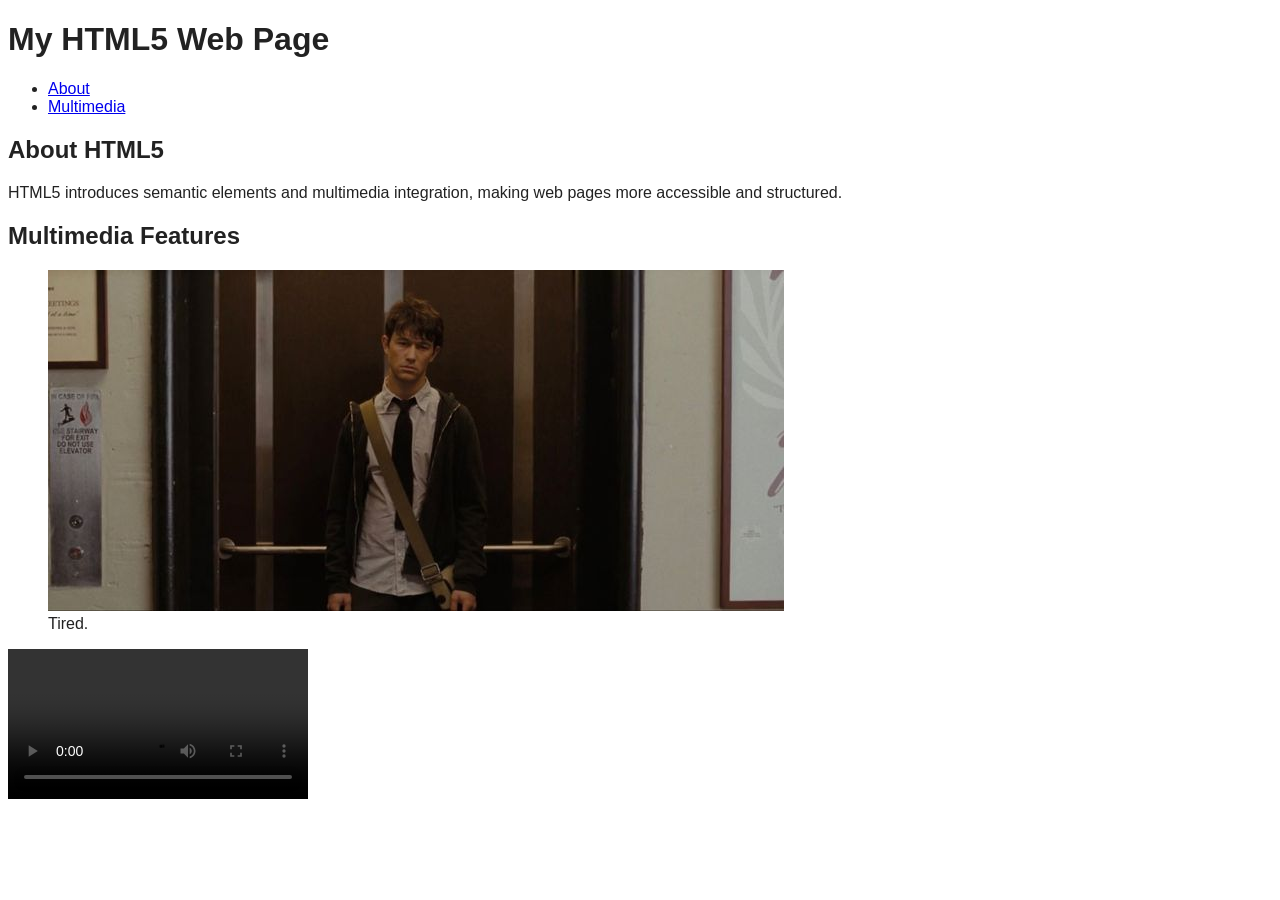
<file: Week2_SemanticMultimedia/index.html>
<!DOCTYPE html>
<html lang="en">
<head>
    <link rel="stylesheet" href="style.css">
    <meta charset="UTF-8">
    <meta name="viewport" content="width=device-width, initial-scale=1.0">
    <title>Week 2 HTML Lab</title>
</head>
<body>
<header>
    <h1>My HTML5 Web Page</h1>
    <nav>
        <ul>
            <li><a href="#about">About</a></li>
            <li><a href="#multimedia">Multimedia</a></li>
        </ul>
    </nav>
</header>
<main>
    <section id="about">
        <h2>About HTML5</h2>
        <p>HTML5 introduces semantic elements and multimedia integration, making web pages more accessible and structured.</p>
    </section>
</main>
<section id="multimedia">
    <h2>Multimedia Features</h2>
    <figure>
        <img src="tired.jpg" alt="Placeholder Image">
        <figcaption>Tired.</figcaption>
    </figure>
    <video controls>
        <source src="Sir, tapos na po.mp4" type="video/mp4">
        Your browser does not support the video tag.
    </video>
</section>
</body>
</html>
</file>
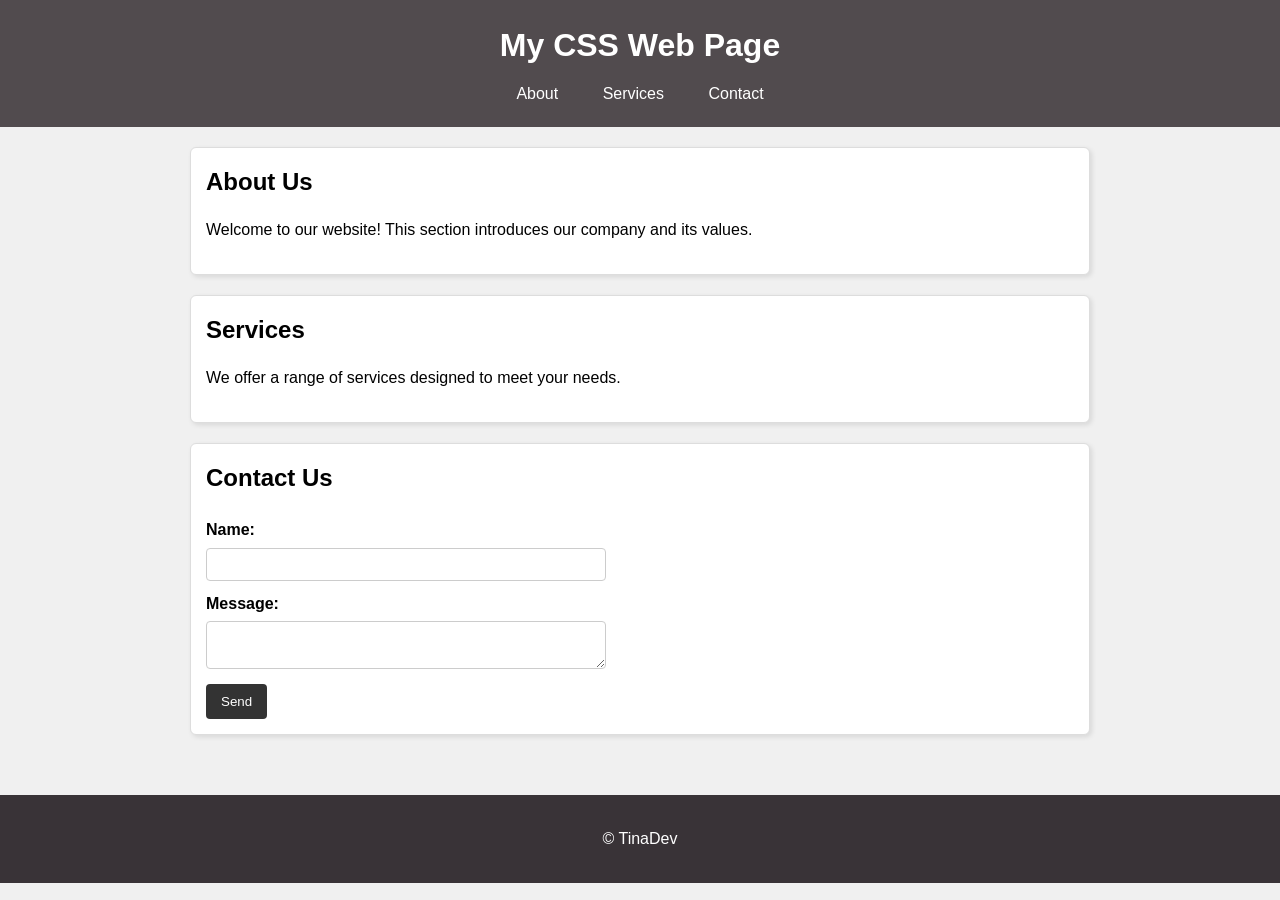
<file: Week3_CSSBasics/index.html>
<!DOCTYPE html>
<html lang="en">
<head>
    <meta charset="UTF-8">
    <meta name="viewport" content="width=device-width, initial-scale=1.0">
    <title>Week 3 CSS Lab</title>
    <link rel="stylesheet" href="style.css">
</head>
<body>
    <header class="brand-header">
        <h1>My CSS Web Page</h1>
        <nav>
            <ul>
                <li><a href="#about">About</a></li>
                <li><a href="#services">Services</a></li>
                <li><a href="#contact">Contact</a></li>
            </ul>
        </nav>
    </header>

    <main>
        <section id="about">
            <h2>About Us</h2>
            <p>Welcome to our website! This section introduces our company and its values.</p>
        </section>

        <section id="services">
            <h2>Services</h2>
            <p>We offer a range of services designed to meet your needs.</p>
        </section>

        <section id="contact">
            <h2>Contact Us</h2>
            <form>
                <label for="name">Name:</label>
                <input type="text" id="name" name="name" required>

                <label for="message">Message:</label>
                <textarea id="message" name="message" required></textarea>

                <button type="submit">Send</button>
            </form>
        </section>
    </main>

    <footer class="brand-footer">
        <p>&copy; TinaDev</p>
    </footer>
</body>
</html>
</file>
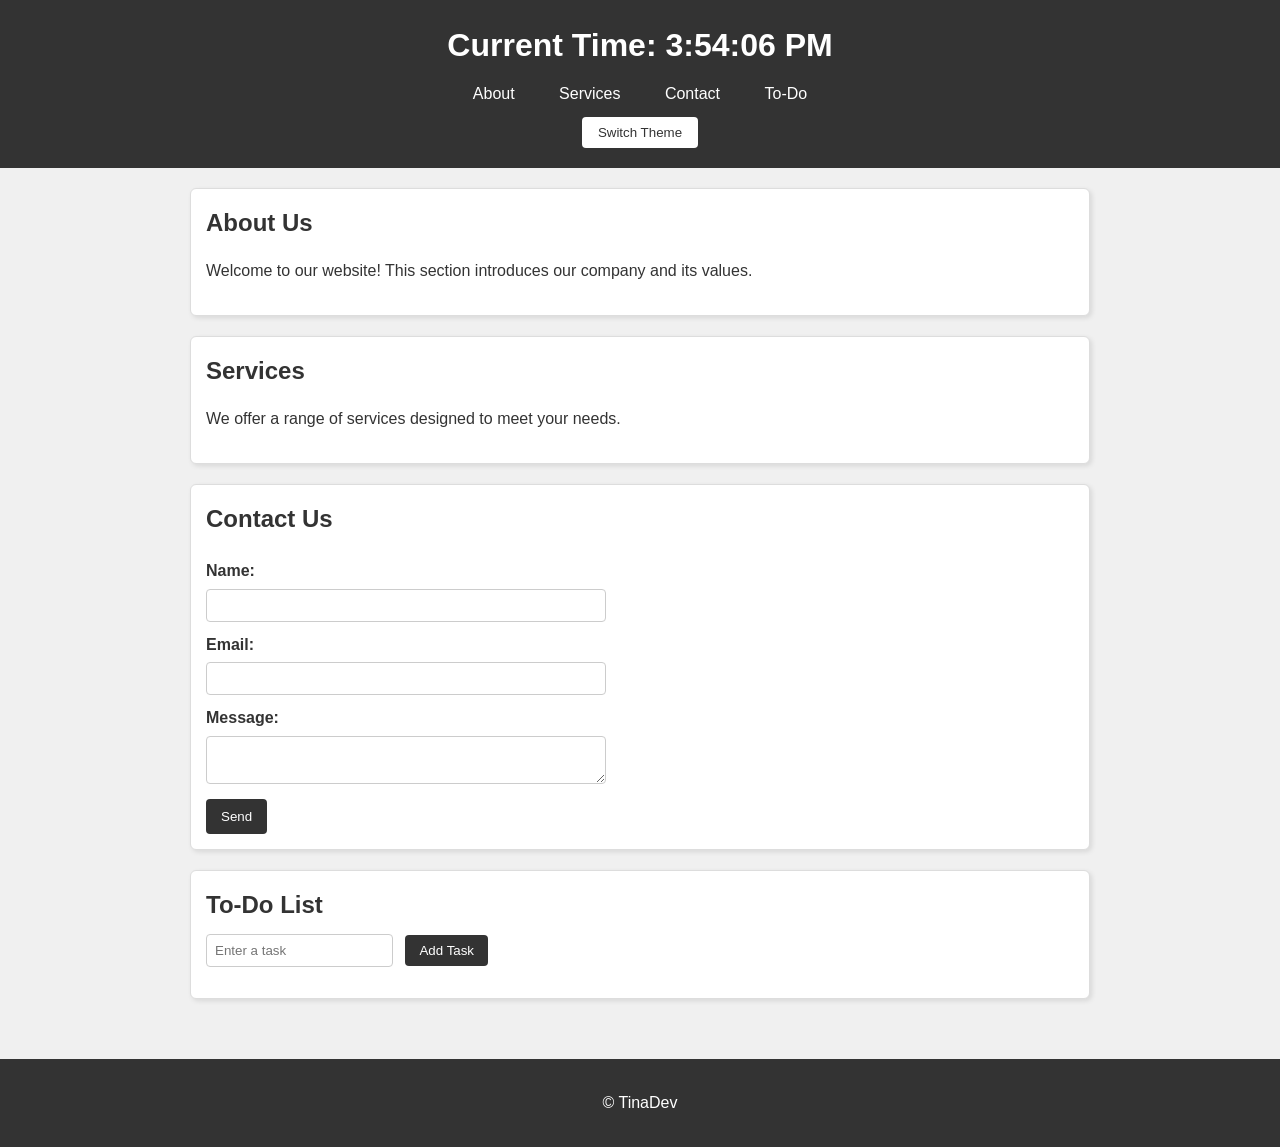
<file: Week4_JavaScriptBasicsDOM/index.html>
<!DOCTYPE html>
<html lang="en">
<head>
    <meta charset="UTF-8">
    <meta name="viewport" content="width=device-width, initial-scale=1.0">
    <title>Week 3 CSS Lab</title>
    <link rel="stylesheet" href="style.css">
    <script defer src="script.js"></script>
</head>
<body>
    <header>
        <h1 id="heading">Welcome to My Webpage</h1>
        <nav>
            <ul>
                <li><a href="#about">About</a></li>
                <li><a href="#services">Services</a></li>
                <li><a href="#contact">Contact</a></li>
                <li><a href="#todo">To-Do</a></li>
            </ul>
        </nav>
        <button id="themeToggle">Switch Theme</button>
    </header>

    <main>
        <section id="about">
            <h2>About Us</h2>
            <p>Welcome to our website! This section introduces our company and its values.</p>
        </section>

        <section id="services">
            <h2>Services</h2>
            <p>We offer a range of services designed to meet your needs.</p>
        </section>

        <section id="contact">
            <h2>Contact Us</h2>
            <form id="contactForm">
                <label for="name">Name:</label>
                <input type="text" id="name" name="name" required>

                <label for="email">Email:</label>
                <input type="email" id="email" name="email" required>

                <label for="message">Message:</label>
                <textarea id="message" name="message" required></textarea>

                <button type="submit">Send</button>
            </form>
        </section>

        <section id="todo">
            <h2>To-Do List</h2>
            <input type="text" id="taskInput" placeholder="Enter a task">
            <button id="addTask">Add Task</button>
            <ul id="taskList"></ul>
        </section>
    </main>

    <div id="modal" class="modal">
        <div class="modal-content">
            <span id="closeModal" class="close">&times;</span>
            <p id="modalMessage"></p>
        </div>
    </div>

    <footer>
        <p>&copy; TinaDev</p>
    </footer>
</body>
</html>
</file>
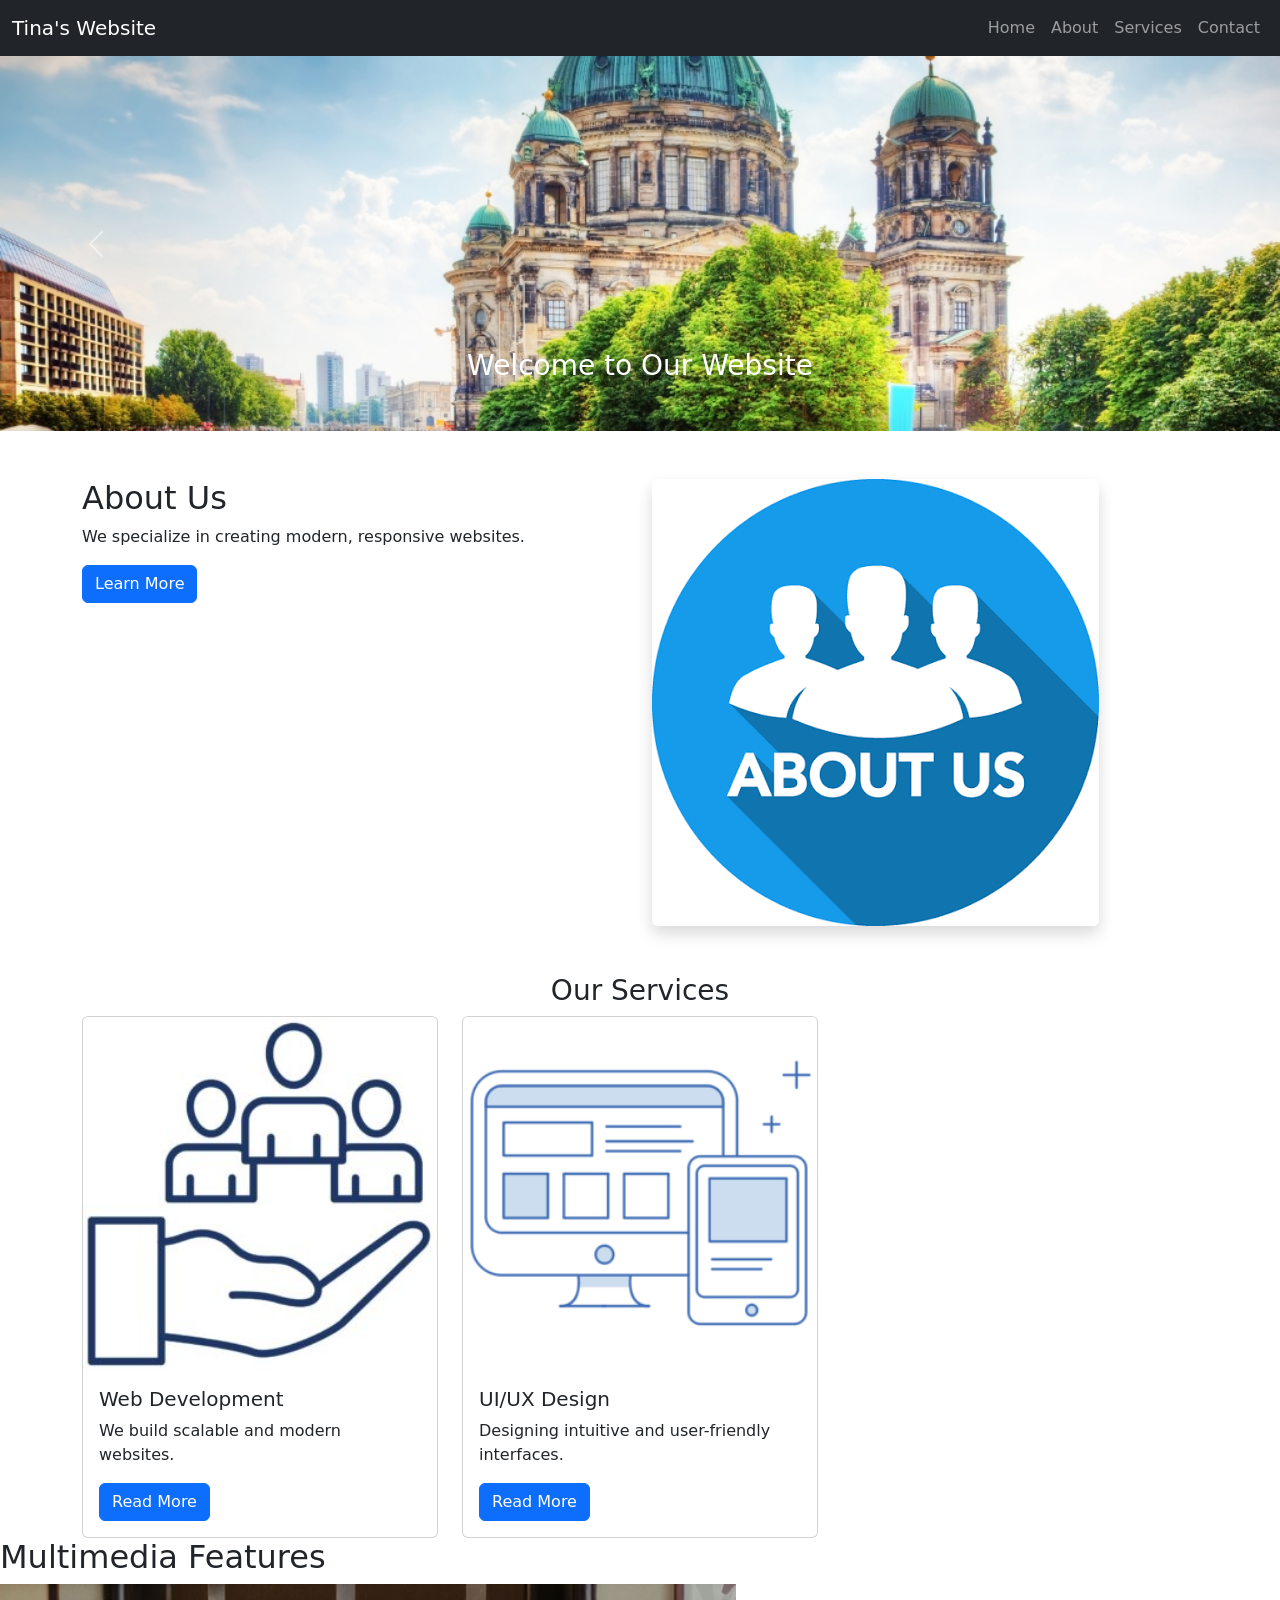
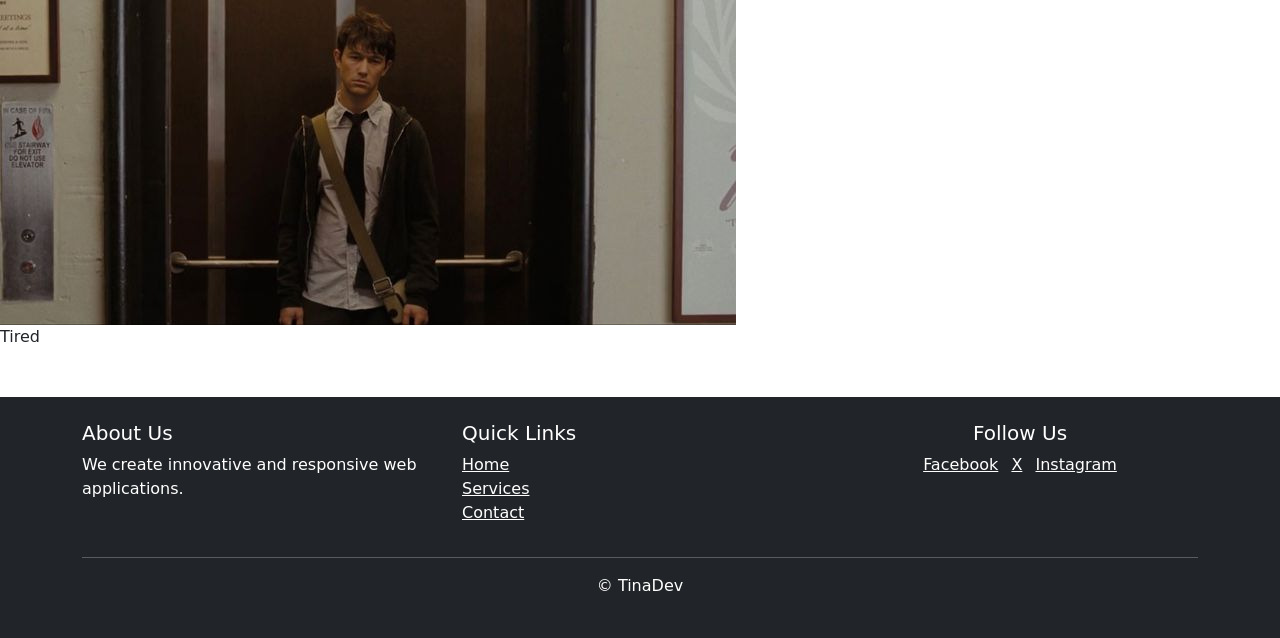
<file: Week5_JSBootstrap/index.html>
<!DOCTYPE html>
<html lang="en">
<head>
    <meta charset="UTF-8">
    <meta name="viewport" content="width=device-width, initial-scale=1.0">
    <title>Week 5 Bootstrap</title>
    <link rel="stylesheet" href="https://cdn.jsdelivr.net/npm/bootstrap@5.3.0/dist/css/bootstrap.min.css">
</head>
<body>
    <header>
        <nav class="navbar navbar-expand-lg navbar-dark bg-dark">
            <div class="container-fluid">
                <a class="navbar-brand" href="#">Tina's Website</a>
                <button class="navbar-toggler" type="button" data-bs-toggle="collapse" data-bs-target="#navbarNav">
                    <span class="navbar-toggler-icon"></span>
                </button>
                <div class="collapse navbar-collapse" id="navbarNav">
                    <ul class="navbar-nav ms-auto">
                        <li class="nav-item"><a class="nav-link" href="#">Home</a></li>
                        <li class="nav-item"><a class="nav-link" href="#about">About</a></li>
                        <li class="nav-item"><a class="nav-link" href="#services">Services</a></li>
                        <li class="nav-item"><a class="nav-link" href="#">Contact</a></li>
                    </ul>
                </div>
            </div>
        </nav>

        <div id="heroCarousel" class="carousel slide" data-bs-ride="carousel">
            <div class="carousel-inner">
                <div class="carousel-item active">
                    <img src="images/image1.jpg" class="d-block w-100" alt="Beautiful Scenery">
                    <div class="carousel-caption">
                        <h3>Welcome to Our Website</h3>
                    </div>
                </div>
                <div class="carousel-item">
                    <img src="images/image2.jpg" class="d-block w-100" alt="Bird">
                    <div class="carousel-caption">
                    </div>
                </div>
                <div class="carousel-item">
                    <img src="images/image3.jpg" class="d-block w-100" alt="Symmetry">
                    <div class="carousel-caption">
                    </div>
                </div>
            </div>
            <button class="carousel-control-prev" type="button" data-bs-target="#heroCarousel" data-bs-slide="prev">
                <span class="carousel-control-prev-icon" aria-hidden="true"></span>
                <span class="visually-hidden">Previous</span>
            </button>
            <button class="carousel-control-next" type="button" data-bs-target="#heroCarousel" data-bs-slide="next">
                <span class="carousel-control-next-icon" aria-hidden="true"></span>
                <span class="visually-hidden">Next</span>
            </button>
        </div>
    </header>

    <main>
        <div class="container mt-5" id="about">
        <div class="row">
            <div class="col-md-6">
            <h2>About Us</h2>
            <p>We specialize in creating modern, responsive websites.</p>
            <button class="btn btn-primary">Learn More</button>
            </div>
            <div class="col-md-6">
            <img src="images/about.png" class="img-fluid rounded shadow" alt="About Us">
            </div>
        </div>
        </div>
        
        <div class="container mt-5" id="services">
        <h3 class="text-center">Our Services</h3>
        <div class="row">
            <div class="col-md-4">
            <div class="card">
                <img src="images/services1.png" class="card-img-top" alt="Service 1">
                <div class="card-body">
                <h5 class="card-title">Web Development</h5>
                <p class="card-text">We build scalable and modern websites.</p>
                <a href="#" class="btn btn-primary">Read More</a>
                </div>
            </div>
            </div>
            <div class="col-md-4">
            <div class="card">
                <img src="images/services2.png" class="card-img-top" alt="Service 2">
                <div class="card-body">
                <h5 class="card-title">UI/UX Design</h5>
                <p class="card-text">Designing intuitive and user-friendly interfaces.</p>
                <a href="#" class="btn btn-primary">Read More</a>
                </div>
            </div>
            </div>
        </div>
        </div>

        <section id="multimedia">
            <h2>Multimedia Features</h2>
            <figure>
                <img src="pic.jpg" alt="Description of the picture">
                <figcaption>Tired</figcaption>
            </figure>
        </section>
    </main>

    <footer class="bg-dark text-white py-4 mt-5">
        <div class="container">
            <div class="row">
                <div class="col-md-4">
                    <h5>About Us</h5>
                    <p>We create innovative and responsive web applications.</p>
                </div>
                <div class="col-md-4">
                    <h5>Quick Links</h5>
                    <ul class="list-unstyled">
                        <li><a href="#" class="text-white">Home</a></li>
                        <li><a href="#" class="text-white">Services</a></li>
                        <li><a href="#" class="text-white">Contact</a></li>
                    </ul>
                </div>
                <div class="col-md-4 text-center">
                    <h5>Follow Us</h5>
                    <a href="#" class="text-white me-2">Facebook</a>
                    <a href="#" class="text-white me-2">X</a>
                    <a href="#" class="text-white">Instagram</a>
                </div>
            </div>
            <hr>
            <p class="text-center">&copy; TinaDev</p>
        </div>
    </footer>

    <script src="https://cdn.jsdelivr.net/npm/bootstrap@5.3.0/dist/js/bootstrap.bundle.min.js"></script>
</body>
</html>
</file>
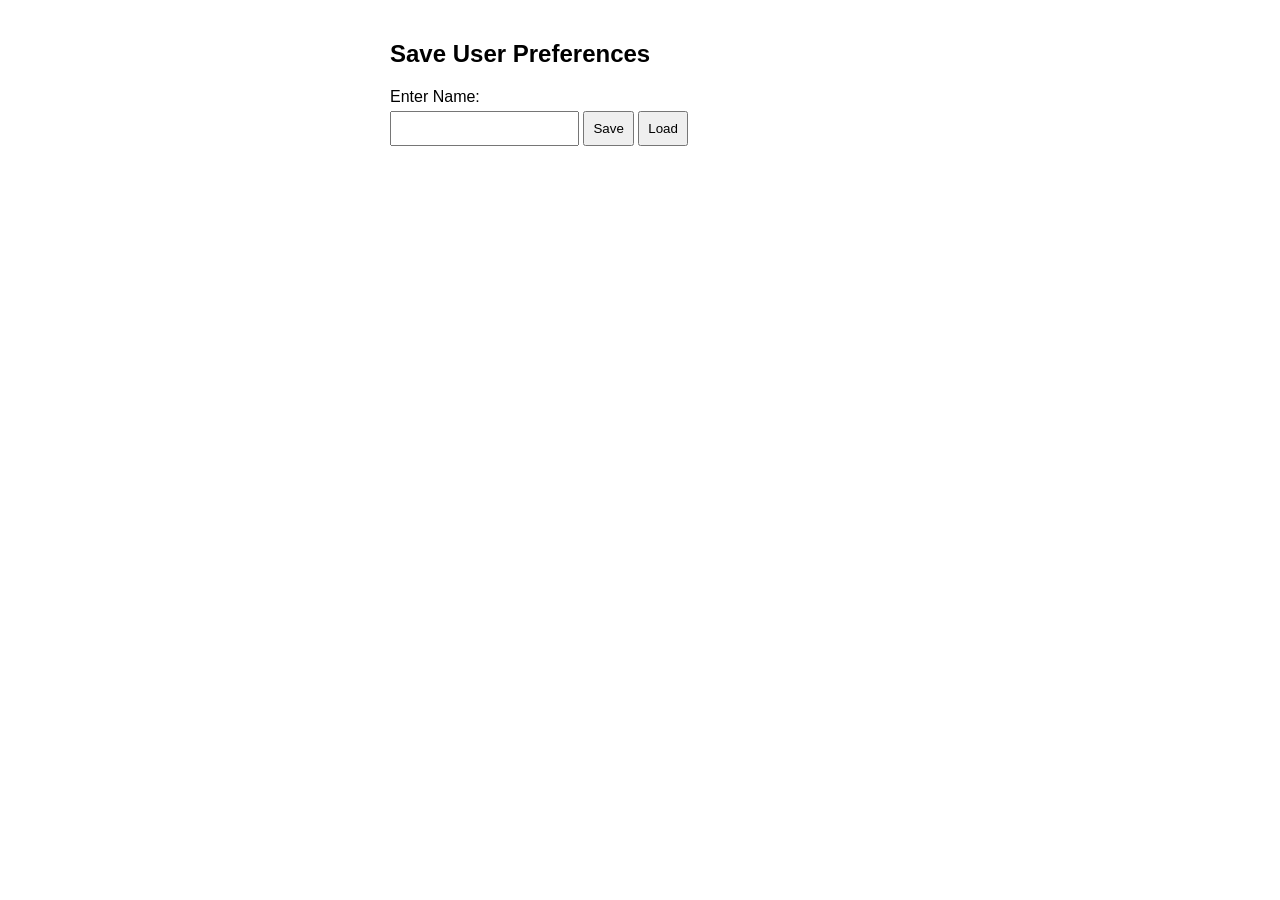
<file: Week6_APIClientStorage/local_storage.html>
<!DOCTYPE html>
<html lang="en">
<head>
    <meta charset="UTF-8">
    <title>Local Storage Example</title>
    <style>
        body { font-family: Arial, sans-serif; max-width: 500px; margin: 40px auto; padding: 0 20px; }
        input, button { padding: 8px; margin: 5px 0; }
        button { cursor: pointer; }
        #display { font-weight: bold; color: #2c3e50; }
    </style>
</head>
<body>
    <h2>Save User Preferences</h2>
    <label for="username">Enter Name:</label><br>
    <input type="text" id="username">
    <button onclick="saveData()">Save</button>
    <button onclick="loadData()">Load</button>
    <p id="display"></p>

    <script>
        function saveData() {
            let name = document.getElementById("username").value;
            localStorage.setItem("userName", name);
            alert("Data Saved!");
        }
        function loadData() {
            let name = localStorage.getItem("userName");
            document.getElementById("display").innerText = name ? "Welcome, " + name : "No data saved!";
        }
    </script>
</body>
</html>
</file>
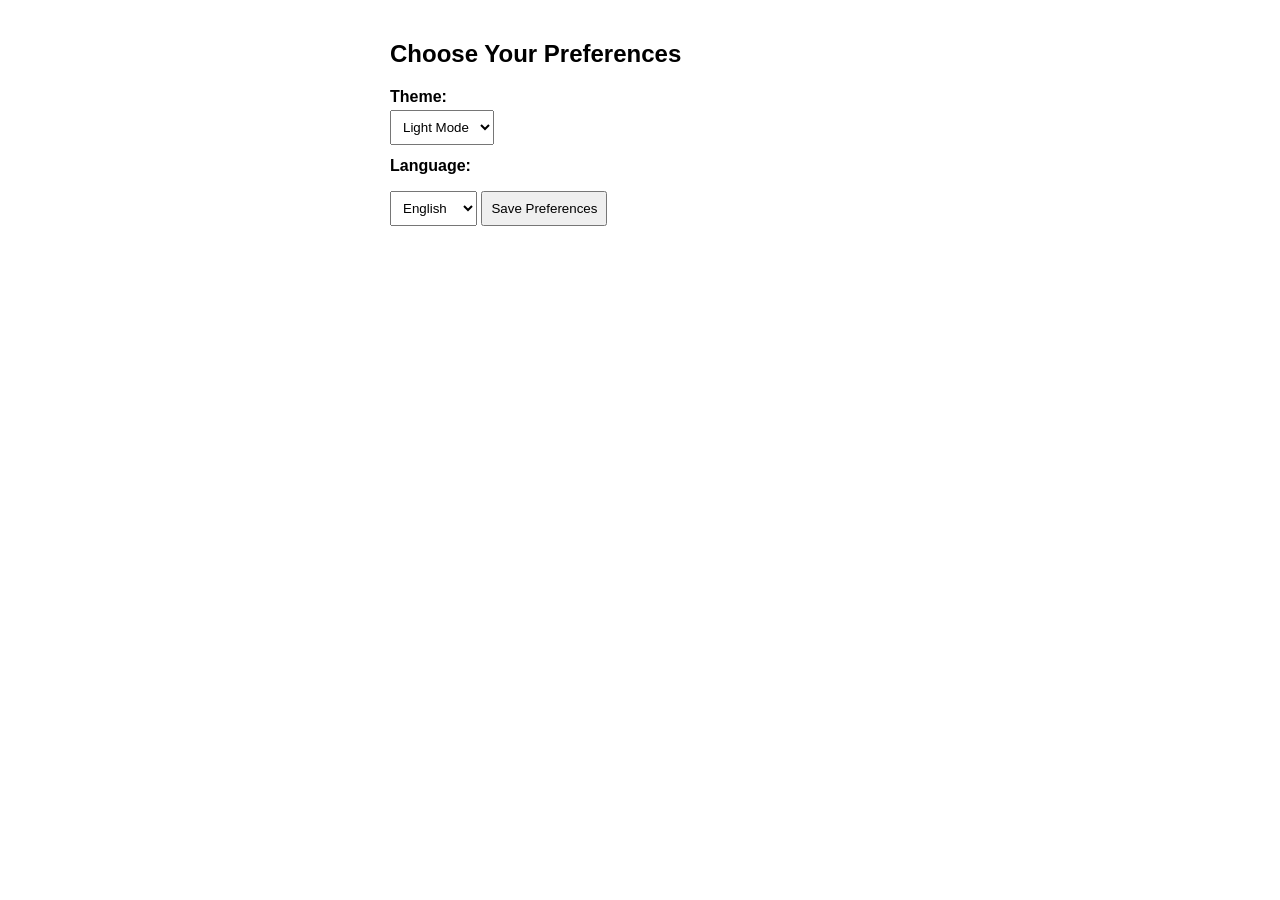
<file: Week6_APIClientStorage/user_preferences.html>
<!DOCTYPE html>
<html lang="en">
<head>
    <meta charset="UTF-8">
    <title>Local Storage - User Preferences</title>
    <style>
        body {
            font-family: Arial, sans-serif;
            max-width: 500px;
            margin: 40px auto;
            padding: 0 20px;
            transition: background-color 0.3s, color 0.3s;
        }
        body.dark-mode { background-color: black; color: white; }
        label { display: block; margin-top: 12px; font-weight: bold; }
        select, button { padding: 8px; margin-top: 4px; }
        button { margin-top: 16px; cursor: pointer; }
        #message { font-weight: bold; color: #27ae60; }
        body.dark-mode #message { color: #2ecc71; }
    </style>
</head>
<body>
    <h2>Choose Your Preferences</h2>

    <label for="theme">Theme:</label>
    <select id="theme">
        <option value="light">Light Mode</option>
        <option value="dark">Dark Mode</option>
    </select>

    <label for="language">Language:</label>
    <select id="language">
        <option value="en">English</option>
        <option value="es">Spanish</option>
    </select>

    <button onclick="savePreferences()">Save Preferences</button>
    <p id="message"></p>

    <script>
        function savePreferences() {
            let theme = document.getElementById("theme").value;
            let language = document.getElementById("language").value;
            localStorage.setItem("theme", theme);
            localStorage.setItem("language", language);
            applyPreferences();
            document.getElementById("message").innerText = "Preferences Saved!";
        }

        function applyPreferences() {
            let savedTheme = localStorage.getItem("theme");
            let savedLanguage = localStorage.getItem("language");

            if (savedTheme === "dark") {
                document.body.classList.add("dark-mode");
            } else {
                document.body.classList.remove("dark-mode");
            }

            document.getElementById("theme").value = savedTheme || "light";
            document.getElementById("language").value = savedLanguage || "en";
        }

        applyPreferences();
    </script>
</body>
</html>
</file>
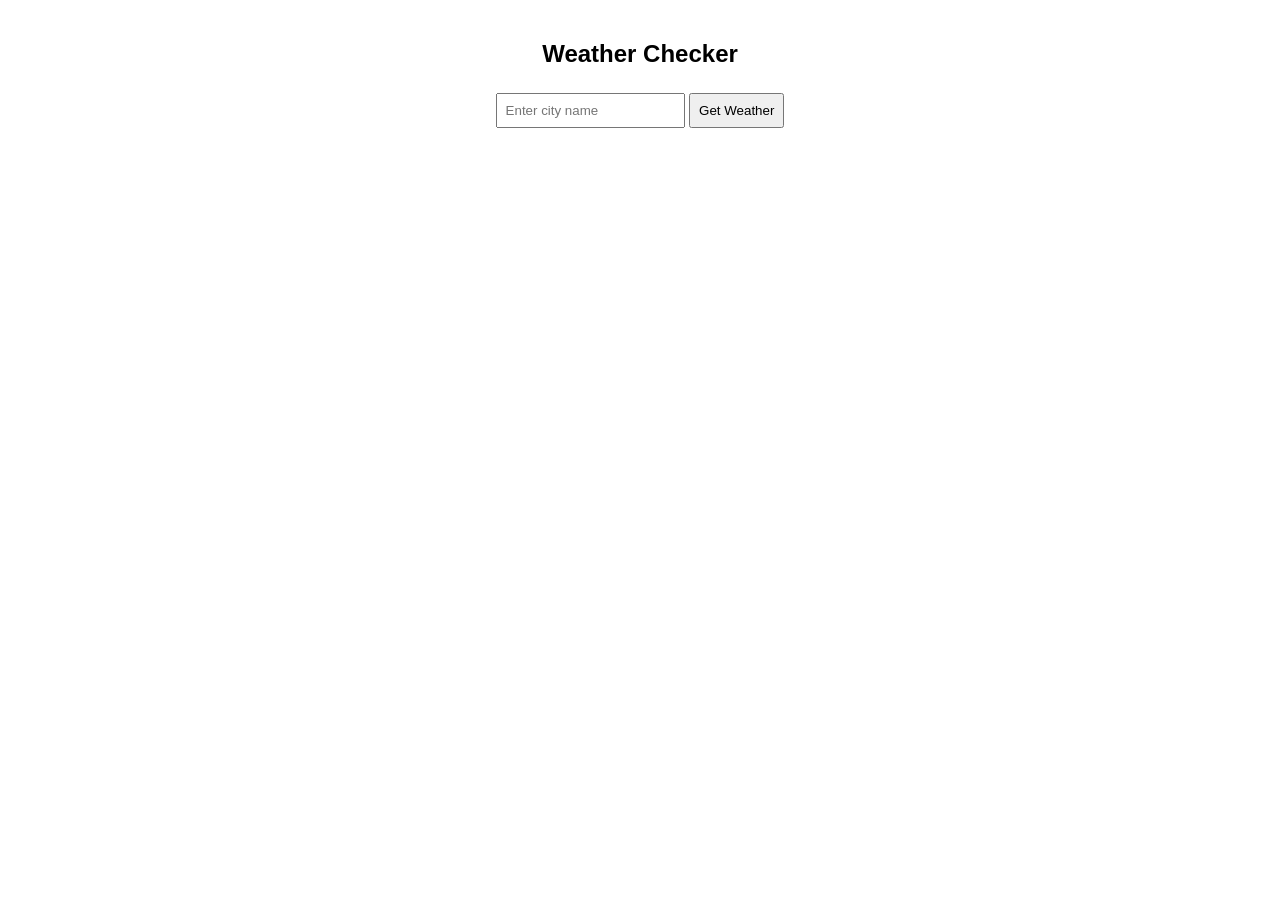
<file: Week6_APIClientStorage/weather_api.htm>
<!DOCTYPE html>
<html lang="en">
<head>
    <meta charset="UTF-8">
    <title>Weather API </title>
    <style>
        body { font-family: Arial, sans-serif; max-width: 500px; margin: 40px auto; padding: 0 20px; text-align: center; }
        input, button { padding: 8px; margin: 5px 0; }
        button { cursor: pointer; }
        #weatherResult { margin-top: 20px; }
        #weatherResult img { display: block; margin: 0 auto; }
    </style>
</head>
<body>
    <h2>Weather Checker</h2>
    <input type="text" id="city" placeholder="Enter city name">
    <button onclick="getWeather()">Get Weather</button>
    <div id="weatherResult"></div>

    <script>

        const apiKey = "8c115ee561d4ebc2ca13838c0116b821";

        function getWeather() {
            let city = document.getElementById("city").value.trim();
            let resultDiv = document.getElementById("weatherResult");

            if (!city) {
                resultDiv.innerText = "Please enter a city name.";
                return;
            }
            if (apiKey === "YOUR_API_KEY") {
                resultDiv.innerText = "Add your OpenWeatherMap API key in the script first.";
                return;
            }

            let url = `https://api.openweathermap.org/data/2.5/weather?q=${encodeURIComponent(city)}&appid=${apiKey}&units=metric`;

            resultDiv.innerText = "Loading...";

            fetch(url)
                .then(response => {
                    if (!response.ok) throw new Error("City not found");
                    return response.json();
                })
                .then(data => {
                    resultDiv.innerHTML = `
                        <p>Temperature: ${data.main.temp}°C</p>
                        <img src="https://openweathermap.org/img/w/${data.weather[0].icon}.png" alt="${data.weather[0].description}">
                        <p>${data.weather[0].description}</p>
                    `;
                })
                .catch(error => {
                    resultDiv.innerText = "Error: " + error.message;
                    console.error("Error fetching weather data:", error);
                });
        }
    </script>
</body>
</html>
</file>
<file: Week2_SemanticMultimedia/style.css>
:root {
  --primary: #1b2a49;
  --secondary: #f2b705;
  --text: #222;
  --bg: #ffffff;
}

body {
  font-family: 'Poppins', sans-serif;
  color: var(--text);
  background: var(--bg);
}

.site-header, .site-footer {
  background: var(--primary);
  color: #fff;
  padding: 1rem;
  text-align: center;
}

.site-header a, .site-footer a { color: var(--secondary); }
</file>
<file: Week3_CSSBasics/style.css>
:root {
  --primary: #1b2a49;
  --secondary: #f2b705;
  --text: #222;
  --bg: #ffffff;
}

body {
  font-family: 'Poppins', sans-serif;
  color: var(--text);
  background: var(--bg);
}

.site-header, .site-footer {
  background: var(--primary);
  color: #fff;
  padding: 1rem;
  text-align: center;
}

.site-header a, .site-footer a { color: var(--secondary); }

body {

    font-family: Arial, sans-serif;
    margin: 0;
    padding: 0;
    line-height: 1.6;
    background-color: #f0f0f0;
    color: #000000;
}

h1, h2 {
    margin: 0 0 10px 0;
}
header {
    background-color: #514b4e;
    color: #fff;
    padding: 20px;
    text-align: center;
}

nav ul {
    list-style: none;
    padding: 0;
    margin: 10px 0 0 0;
}

nav ul li {
    display: inline;
    margin: 0 10px;
}

nav ul li a {
    color: white;
    text-decoration: none;
    padding: 5px 10px;
    border-radius: 4px;
    transition: background-color 0.3s ease, color 0.3s ease;
}

nav ul li a:hover {
    background-color: #7e737d;
    text-decoration: underline;
}

main {
    max-width: 900px;
    margin: 0 auto;
    padding: 20px;
}

section {
    margin-bottom: 20px; 
    padding: 15px;         
    background-color: #fff;
    border: 1px solid #ddd; 
    border-radius: 6px;
    box-shadow: 2px 2px 5px rgba(0, 0, 0, 0.1);
    transition: box-shadow 0.3s ease, transform 0.2s ease;
}

section:hover {
    box-shadow: 4px 4px 12px rgba(0, 0, 0, 0.15);
    transform: translateY(-2px);
}

form {
    display: flex;
    flex-direction: column;
    max-width: 400px;
}

form label {
    margin-top: 10px;
    font-weight: bold;
}

form input,
form textarea {
    padding: 8px;
    margin-top: 5px;
    border: 1px solid #ccc;
    border-radius: 4px;
    font-family: inherit;
}

form input:focus,
form textarea:focus {
    outline: none;
    border-color: #333;
    box-shadow: 0 0 4px rgba(0, 0, 0, 0.2);
}

form button {
    margin-top: 15px;
    padding: 10px 15px;
    background-color: #333;
    color: #fff;
    border: none;
    border-radius: 4px;
    cursor: pointer;
    transition: background-color 0.3s ease;
    align-self: flex-start;
}

/* Hover effect on submit button */
form button:hover {
    background-color: #555;
}

footer {
    text-align: center;
    padding: 15px;
    background-color: #393337;
    color: #fff;
    margin-top: 20px;
}


@media (max-width: 768px) {
    header h1 {
        font-size: 1.5rem;
    }

    nav ul li {
        display: block;
        margin: 8px 0;
    }

    main {
        padding: 10px;
    }
}

@media (max-width: 480px) {
    body {
        font-size: 0.95rem;
    }

    section {
        padding: 10px;
    }

    form {
        max-width: 100%;
    }

    form button {
        width: 100%;
    }
}
</file>
<file: Week4_JavaScriptBasicsDOM/style.css>
body {
    font-family: Arial, sans-serif;
    margin: 0;
    padding: 0;
    line-height: 1.6;
    background-color: #f0f0f0;
    color: #333;
}

h1, h2 {
    margin: 0 0 10px 0;
}

header {
    background-color: #333;
    color: #fff;
    padding: 20px;
    text-align: center;
}

nav ul {
    list-style: none;
    padding: 0;
    margin: 10px 0 0 0;
}

nav ul li {
    display: inline;
    margin: 0 10px;
}

nav ul li a {
    color: white;
    text-decoration: none;
    padding: 5px 10px;
    border-radius: 4px;
    transition: background-color 0.3s ease, color 0.3s ease;
}

/* Hover effect on nav links */
nav ul li a:hover {
    background-color: #575757;
    text-decoration: underline;
}

main {
    max-width: 900px;
    margin: 0 auto;
    padding: 20px;
}

section {
    margin-bottom: 20px;
    padding: 15px;        
    background-color: #fff;
    border: 1px solid #ddd; 
    border-radius: 6px;
    box-shadow: 2px 2px 5px rgba(0, 0, 0, 0.1);
    transition: box-shadow 0.3s ease, transform 0.2s ease;
}

section:hover {
    box-shadow: 4px 4px 12px rgba(0, 0, 0, 0.15);
    transform: translateY(-2px);
}

form {
    display: flex;
    flex-direction: column;
    max-width: 400px;
}

form label {
    margin-top: 10px;
    font-weight: bold;
}

form input,
form textarea {
    padding: 8px;
    margin-top: 5px;
    border: 1px solid #ccc;
    border-radius: 4px;
    font-family: inherit;
}

form input:focus,
form textarea:focus {
    outline: none;
    border-color: #333;
    box-shadow: 0 0 4px rgba(0, 0, 0, 0.2);
}

form button {
    margin-top: 15px;
    padding: 10px 15px;
    background-color: #333;
    color: #fff;
    border: none;
    border-radius: 4px;
    cursor: pointer;
    transition: background-color 0.3s ease;
    align-self: flex-start;
}

/* Hover effect on submit button */
form button:hover {
    background-color: #555;
}

footer {
    text-align: center;
    padding: 15px;
    background-color: #333;
    color: #fff;
    margin-top: 20px;
}

#themeToggle {
    margin-top: 10px;
    padding: 8px 16px;
    background-color: #fff;
    color: #333;
    border: none;
    border-radius: 4px;
    cursor: pointer;
    transition: background-color 0.3s ease, color 0.3s ease;
}

#themeToggle:hover {
    background-color: #ddd;
}

.dark-mode {
    background-color: black;
    color: white;
}

.dark-mode header,
.dark-mode footer {
    background-color: #111;
}

.dark-mode section {
    background-color: #1e1e1e;
    border-color: #444;
    color: #fff;
}

.dark-mode #themeToggle {
    background-color: #333;
    color: #fff;
}

.dark-mode form input,
.dark-mode form textarea {
    background-color: #2a2a2a;
    color: #fff;
    border-color: #555;
}

#todo input[type="text"] {
    padding: 8px;
    border: 1px solid #ccc;
    border-radius: 4px;
    margin-right: 8px;
}

#todo button {
    padding: 8px 14px;
    background-color: #333;
    color: #fff;
    border: none;
    border-radius: 4px;
    cursor: pointer;
    transition: background-color 0.3s ease;
}

#todo button:hover {
    background-color: #555;
}

#taskList {
    list-style: none;
    padding: 0;
    margin-top: 15px;
}

#taskList li {
    display: flex;
    justify-content: space-between;
    align-items: center;
    background-color: #f9f9f9;
    padding: 8px 12px;
    margin-bottom: 6px;
    border-radius: 4px;
    border: 1px solid #ddd;
}

.dark-mode #taskList li {
    background-color: #2a2a2a;
    border-color: #444;
}

#taskList li button.removeTask {
    background-color: #c0392b;
    color: #fff;
    border: none;
    padding: 4px 10px;
    border-radius: 4px;
    cursor: pointer;
    transition: background-color 0.3s ease;
}

#taskList li button.removeTask:hover {
    background-color: #992d22;
}

.modal {
    display: none;
    position: fixed;
    z-index: 100;
    left: 0;
    top: 0;
    width: 100%;
    height: 100%;
    background-color: rgba(0, 0, 0, 0.5);
}

.modal-content {
    background-color: #fff;
    margin: 15% auto;
    padding: 20px;
    border-radius: 6px;
    width: 90%;
    max-width: 400px;
    text-align: center;
    box-shadow: 2px 2px 10px rgba(0, 0, 0, 0.2);
    position: relative;
}

.modal-content .close {
    position: absolute;
    top: 8px;
    right: 14px;
    cursor: pointer;
    font-size: 1.3rem;
    color: #333;
}

.modal-content .close:hover {
    color: #c0392b;
}

.dark-mode .modal-content {
    background-color: #1e1e1e;
    color: #fff;
}

@media (max-width: 768px) {
    header h1 {
        font-size: 1.5rem;
    }

    nav ul li {
        display: block;
        margin: 8px 0;
    }

    main {
        padding: 10px;
    }
}

/* Mobile phones */
@media (max-width: 480px) {
    body {
        font-size: 0.95rem;
    }

    section {
        padding: 10px;
    }

    form {
        max-width: 100%;
    }

    form button {
        width: 100%;
    }
}
</file>
